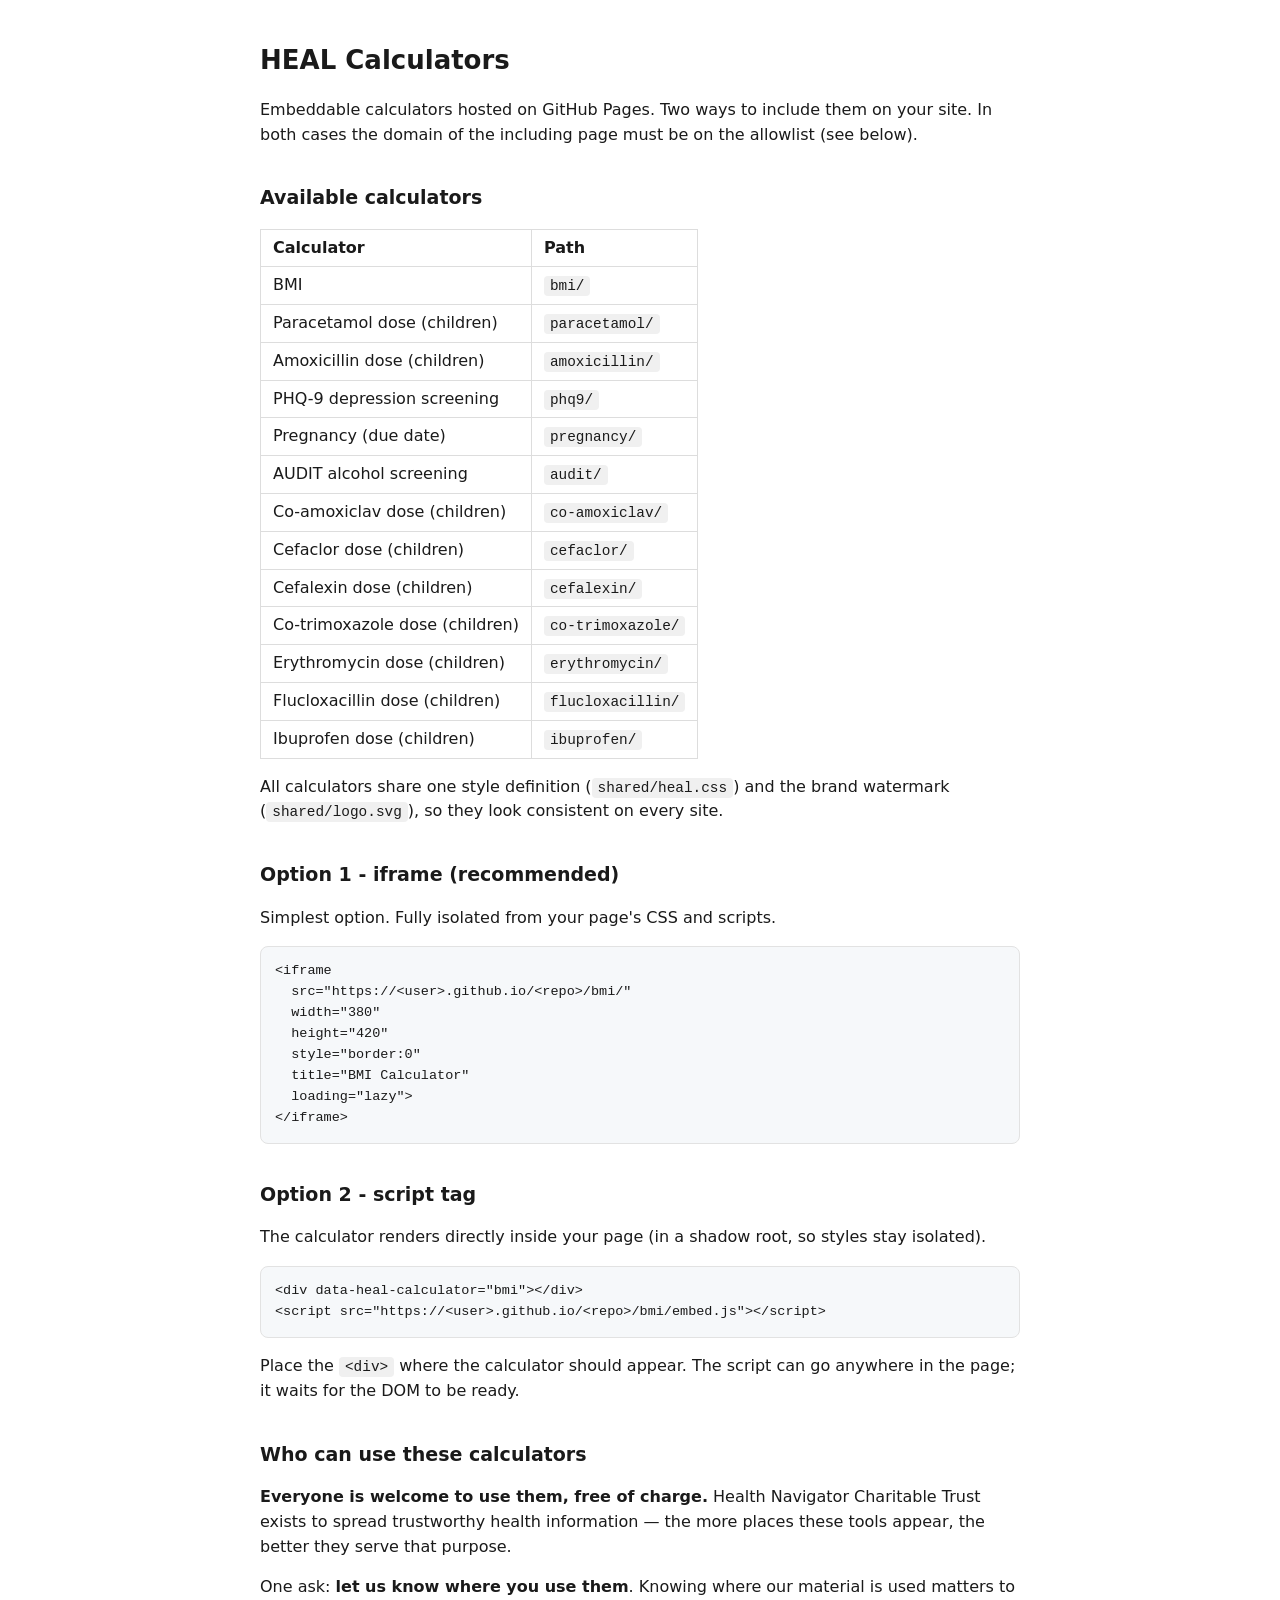
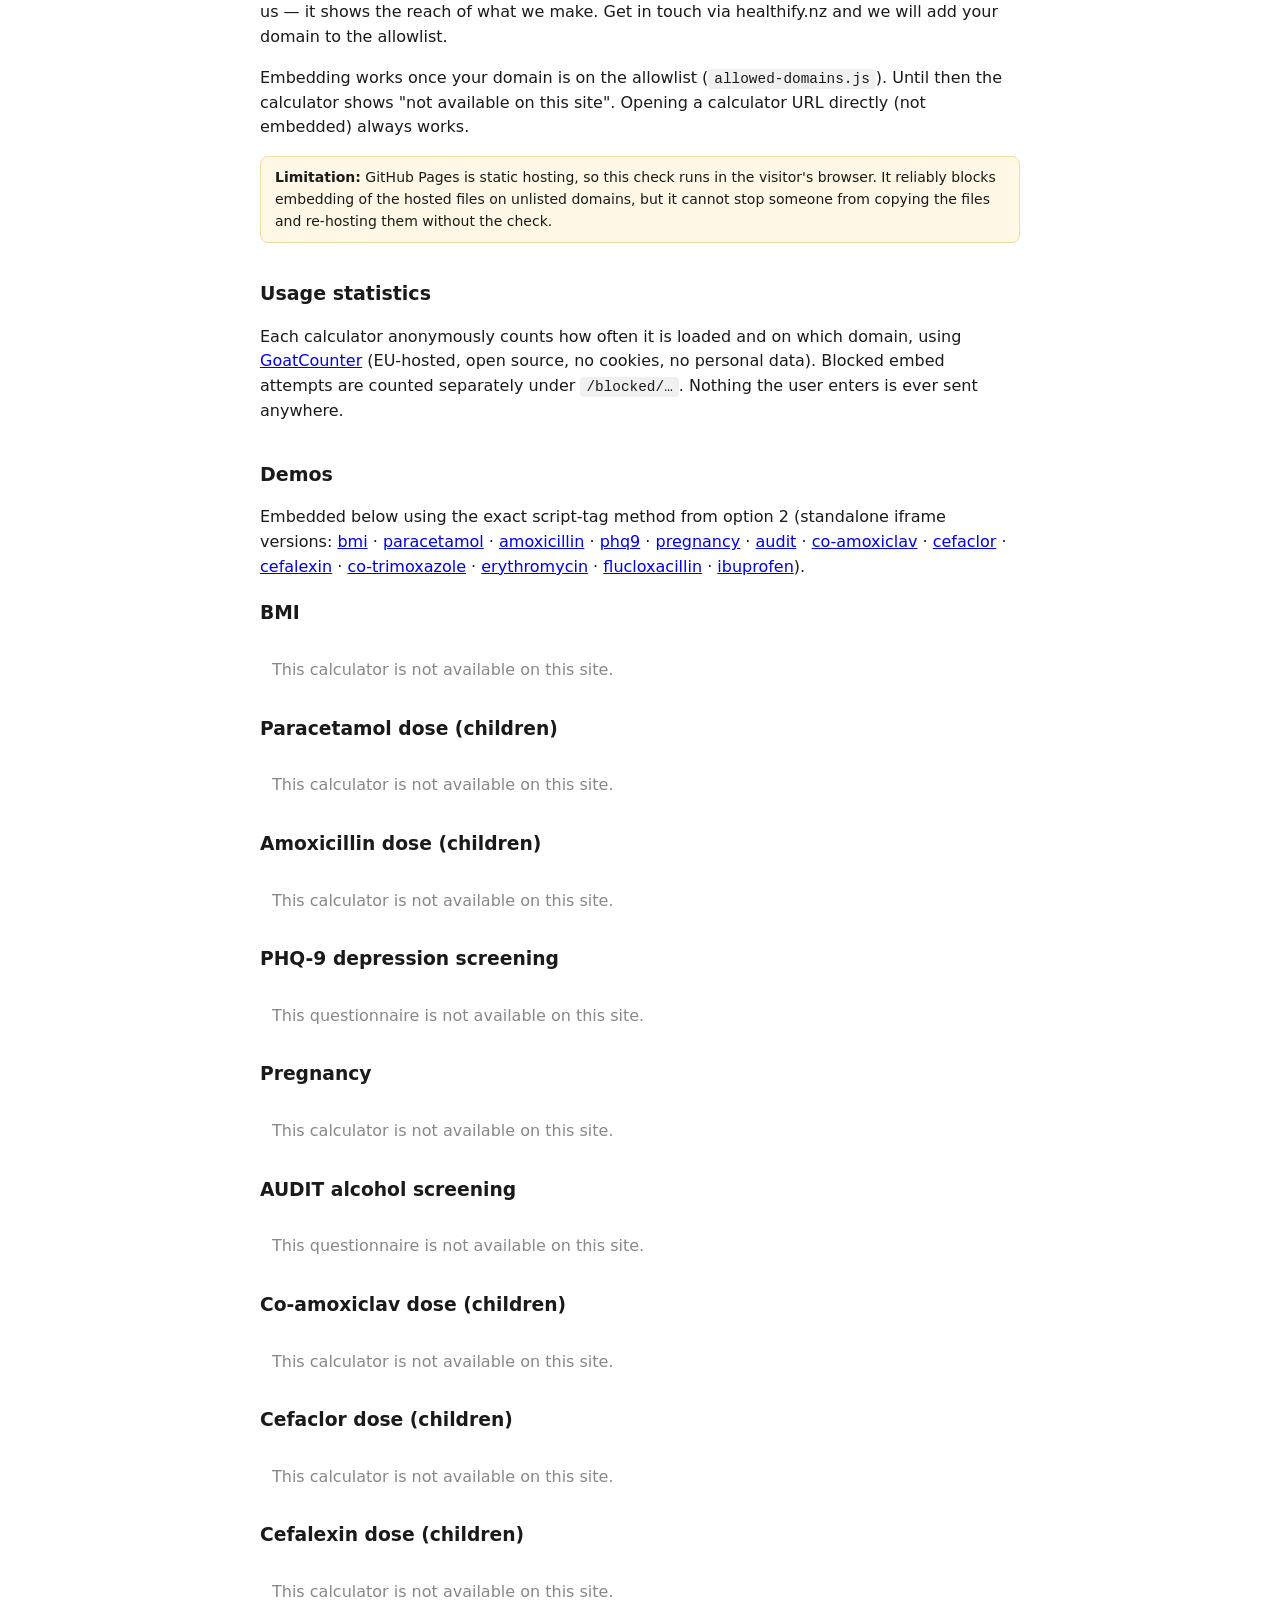
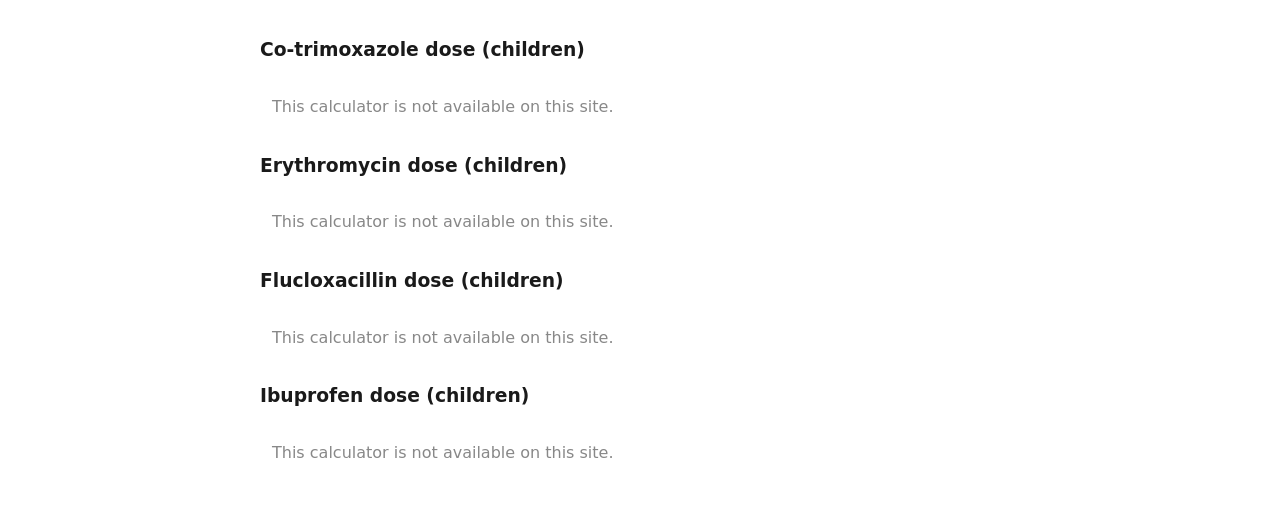
<file: index.html>
<!DOCTYPE html>
<html lang="en">
<head>
  <meta charset="utf-8">
  <meta name="viewport" content="width=device-width, initial-scale=1">
  <title>HEAL Calculators - Embedding Guide</title>
  <style>
    body {
      max-width: 760px;
      margin: 40px auto;
      padding: 0 20px;
      font-family: system-ui, -apple-system, "Segoe UI", sans-serif;
      font-size: 16px;
      line-height: 1.55;
      color: #1a1a1a;
    }
    h1 { font-size: 26px; }
    h2 { font-size: 19px; margin-top: 36px; }
    code {
      background: #f0f0f0;
      padding: 2px 6px;
      border-radius: 4px;
      font-size: 0.9em;
    }
    pre {
      background: #f6f8fa;
      border: 1px solid #e2e2e2;
      border-radius: 8px;
      padding: 14px;
      overflow-x: auto;
      font-size: 13.5px;
    }
    table { border-collapse: collapse; }
    td, th { border: 1px solid #ddd; padding: 6px 12px; text-align: left; }
    .note {
      background: #fff8e6;
      border: 1px solid #f0dfa0;
      border-radius: 8px;
      padding: 10px 14px;
      font-size: 14px;
    }
  </style>
</head>
<body>
  <h1>HEAL Calculators</h1>
  <p>Embeddable calculators hosted on GitHub Pages. Two ways to include them on your site. In both cases the domain of the including page must be on the allowlist (see below).</p>

  <h2>Available calculators</h2>
  <table>
    <tr><th>Calculator</th><th>Path</th></tr>
    <tr><td>BMI</td><td><code>bmi/</code></td></tr>
    <tr><td>Paracetamol dose (children)</td><td><code>paracetamol/</code></td></tr>
    <tr><td>Amoxicillin dose (children)</td><td><code>amoxicillin/</code></td></tr>
    <tr><td>PHQ-9 depression screening</td><td><code>phq9/</code></td></tr>
    <tr><td>Pregnancy (due date)</td><td><code>pregnancy/</code></td></tr>
    <tr><td>AUDIT alcohol screening</td><td><code>audit/</code></td></tr>
    <tr><td>Co-amoxiclav dose (children)</td><td><code>co-amoxiclav/</code></td></tr>
    <tr><td>Cefaclor dose (children)</td><td><code>cefaclor/</code></td></tr>
    <tr><td>Cefalexin dose (children)</td><td><code>cefalexin/</code></td></tr>
    <tr><td>Co-trimoxazole dose (children)</td><td><code>co-trimoxazole/</code></td></tr>
    <tr><td>Erythromycin dose (children)</td><td><code>erythromycin/</code></td></tr>
    <tr><td>Flucloxacillin dose (children)</td><td><code>flucloxacillin/</code></td></tr>
    <tr><td>Ibuprofen dose (children)</td><td><code>ibuprofen/</code></td></tr>
  </table>
  <p>All calculators share one style definition (<code>shared/heal.css</code>) and the brand watermark (<code>shared/logo.svg</code>), so they look consistent on every site.</p>

  <h2>Option 1 - iframe (recommended)</h2>
  <p>Simplest option. Fully isolated from your page's CSS and scripts.</p>
  <pre>&lt;iframe
  src="https://&lt;user&gt;.github.io/&lt;repo&gt;/bmi/"
  width="380"
  height="420"
  style="border:0"
  title="BMI Calculator"
  loading="lazy"&gt;
&lt;/iframe&gt;</pre>

  <h2>Option 2 - script tag</h2>
  <p>The calculator renders directly inside your page (in a shadow root, so styles stay isolated).</p>
  <pre>&lt;div data-heal-calculator="bmi"&gt;&lt;/div&gt;
&lt;script src="https://&lt;user&gt;.github.io/&lt;repo&gt;/bmi/embed.js"&gt;&lt;/script&gt;</pre>
  <p>Place the <code>&lt;div&gt;</code> where the calculator should appear. The script can go anywhere in the page; it waits for the DOM to be ready.</p>

  <h2>Who can use these calculators</h2>
  <p><strong>Everyone is welcome to use them, free of charge.</strong> Health Navigator Charitable Trust exists to spread trustworthy health information — the more places these tools appear, the better they serve that purpose.</p>
  <p>One ask: <strong>let us know where you use them</strong>. Knowing where our material is used matters to us — it shows the reach of what we make. Get in touch via healthify.nz and we will add your domain to the allowlist.</p>
  <p>Embedding works once your domain is on the allowlist (<code>allowed-domains.js</code>). Until then the calculator shows "not available on this site". Opening a calculator URL directly (not embedded) always works.</p>
  <p class="note"><strong>Limitation:</strong> GitHub Pages is static hosting, so this check runs in the visitor's browser. It reliably blocks embedding of the hosted files on unlisted domains, but it cannot stop someone from copying the files and re-hosting them without the check.</p>

  <h2>Usage statistics</h2>
  <p>Each calculator anonymously counts how often it is loaded and on which domain, using <a href="https://www.goatcounter.com">GoatCounter</a> (EU-hosted, open source, no cookies, no personal data). Blocked embed attempts are counted separately under <code>/blocked/…</code>. Nothing the user enters is ever sent anywhere.</p>

  <h2>Demos</h2>
  <p>Embedded below using the exact script-tag method from option 2 (standalone iframe versions: <a href="bmi/">bmi</a> · <a href="paracetamol/">paracetamol</a> · <a href="amoxicillin/">amoxicillin</a> · <a href="phq9/">phq9</a> · <a href="pregnancy/">pregnancy</a> · <a href="audit/">audit</a> · <a href="co-amoxiclav/">co-amoxiclav</a> · <a href="cefaclor/">cefaclor</a> · <a href="cefalexin/">cefalexin</a> · <a href="co-trimoxazole/">co-trimoxazole</a> · <a href="erythromycin/">erythromycin</a> · <a href="flucloxacillin/">flucloxacillin</a> · <a href="ibuprofen/">ibuprofen</a>).</p>

  <h3>BMI</h3>
  <div data-heal-calculator="bmi"></div>
  <script src="bmi/embed.js"></script>

  <h3>Paracetamol dose (children)</h3>
  <div data-heal-calculator="paracetamol"></div>
  <script src="paracetamol/embed.js"></script>

  <h3>Amoxicillin dose (children)</h3>
  <div data-heal-calculator="amoxicillin"></div>
  <script src="amoxicillin/embed.js"></script>

  <h3>PHQ-9 depression screening</h3>
  <div data-heal-calculator="phq9"></div>
  <script src="phq9/embed.js"></script>

  <h3>Pregnancy</h3>
  <div data-heal-calculator="pregnancy"></div>
  <script src="pregnancy/embed.js"></script>

  <h3>AUDIT alcohol screening</h3>
  <div data-heal-calculator="audit"></div>
  <script src="audit/embed.js"></script>

  <h3>Co-amoxiclav dose (children)</h3>
  <div data-heal-calculator="co-amoxiclav"></div>
  <script src="co-amoxiclav/embed.js"></script>

  <h3>Cefaclor dose (children)</h3>
  <div data-heal-calculator="cefaclor"></div>
  <script src="cefaclor/embed.js"></script>

  <h3>Cefalexin dose (children)</h3>
  <div data-heal-calculator="cefalexin"></div>
  <script src="cefalexin/embed.js"></script>

  <h3>Co-trimoxazole dose (children)</h3>
  <div data-heal-calculator="co-trimoxazole"></div>
  <script src="co-trimoxazole/embed.js"></script>

  <h3>Erythromycin dose (children)</h3>
  <div data-heal-calculator="erythromycin"></div>
  <script src="erythromycin/embed.js"></script>

  <h3>Flucloxacillin dose (children)</h3>
  <div data-heal-calculator="flucloxacillin"></div>
  <script src="flucloxacillin/embed.js"></script>

  <h3>Ibuprofen dose (children)</h3>
  <div data-heal-calculator="ibuprofen"></div>
  <script src="ibuprofen/embed.js"></script>
</body>
</html>
</file>
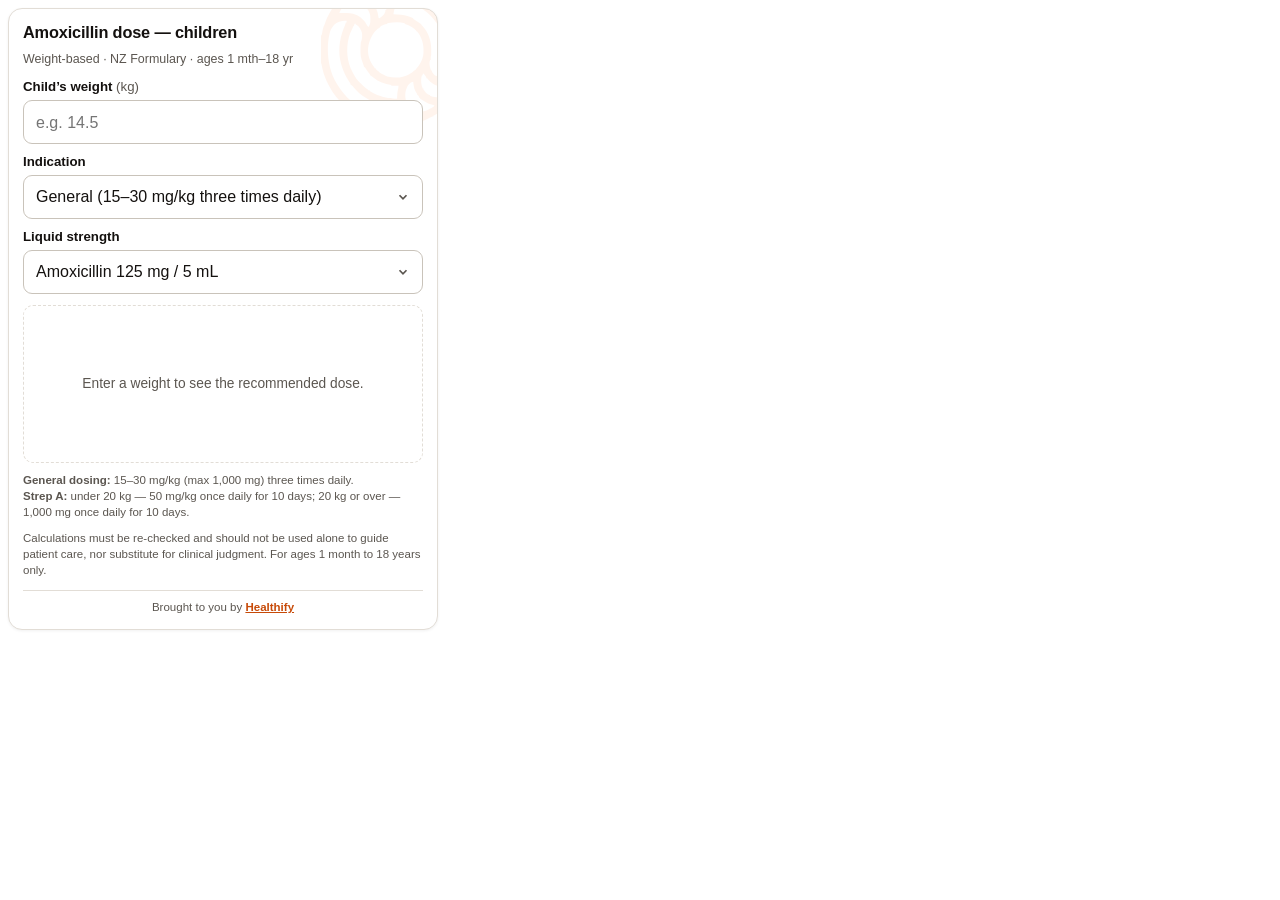
<file: amoxicillin/index.html>
<!DOCTYPE html>
<html lang="en-NZ">
<head>
  <meta charset="utf-8">
  <meta name="viewport" content="width=device-width, initial-scale=1">
  <title>HEAL Amoxicillin Dose Calculator</title>
  <meta name="description" content="Weight-based amoxicillin dose calculator for children, based on the New Zealand Formulary.">
  <link rel="stylesheet" href="amoxicillin.css">
</head>
<body>
  <main id="heal-root" aria-label="Amoxicillin dose calculator"></main>

  <script src="../allowed-domains.js"></script>
  <script src="../shared/embed-guard.js"></script>
  <script src="../shared/analytics.js"></script>
  <script src="amoxicillin.js"></script>
  <script>
    (function () {
      var root = document.getElementById("heal-root");
      var verdict = window.healEmbedGuard.checkIframe();
      window.healAnalytics.init("amoxicillin", !verdict.allowed);
      if (verdict.allowed) {
        window.healRenderAmoxicillin(root);
      } else {
        root.innerHTML =
          '<p style="font-family:system-ui,sans-serif;color:#888;padding:12px;">' +
          "This calculator is not available on this site.</p>";
      }
    })();
  </script>
</body>
</html>
</file>
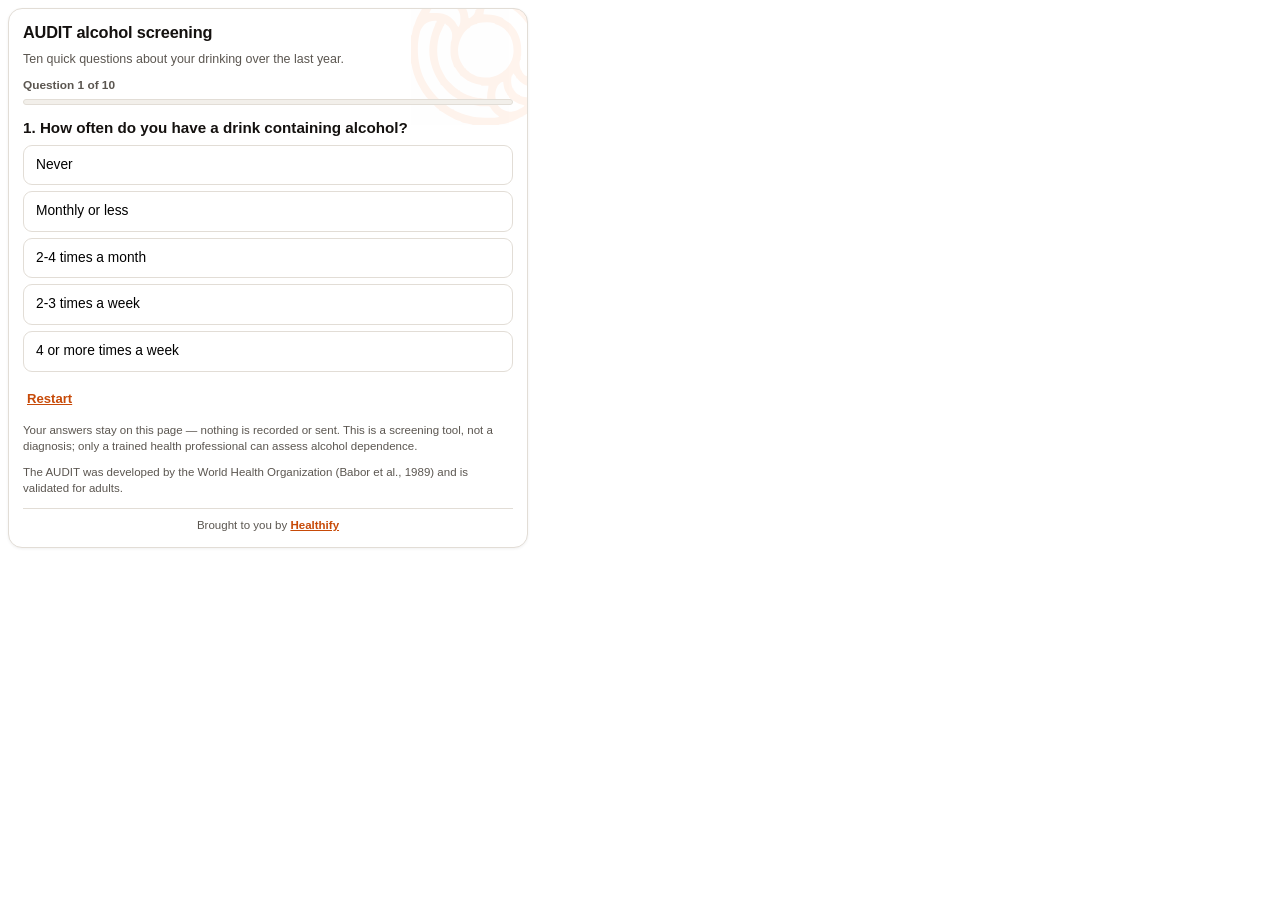
<file: audit/index.html>
<!DOCTYPE html>
<html lang="en-NZ">
<head>
  <meta charset="utf-8">
  <meta name="viewport" content="width=device-width, initial-scale=1">
  <title>HEAL AUDIT Alcohol Screening</title>
  <meta name="description" content="AUDIT alcohol use screening questionnaire (WHO).">
  <link rel="stylesheet" href="audit.css">
</head>
<body>
  <main id="heal-root" aria-label="AUDIT alcohol screening questionnaire"></main>

  <script src="../allowed-domains.js"></script>
  <script src="../shared/embed-guard.js"></script>
  <script src="../shared/analytics.js"></script>
  <script src="audit.js"></script>
  <script>
    (function () {
      var root = document.getElementById("heal-root");
      var verdict = window.healEmbedGuard.checkIframe();
      window.healAnalytics.init("audit", !verdict.allowed);
      if (verdict.allowed) {
        window.healRenderAUDIT(root);
      } else {
        root.innerHTML =
          '<p style="font-family:system-ui,sans-serif;color:#888;padding:12px;">' +
          "This questionnaire is not available on this site.</p>";
      }
    })();
  </script>
</body>
</html>
</file>
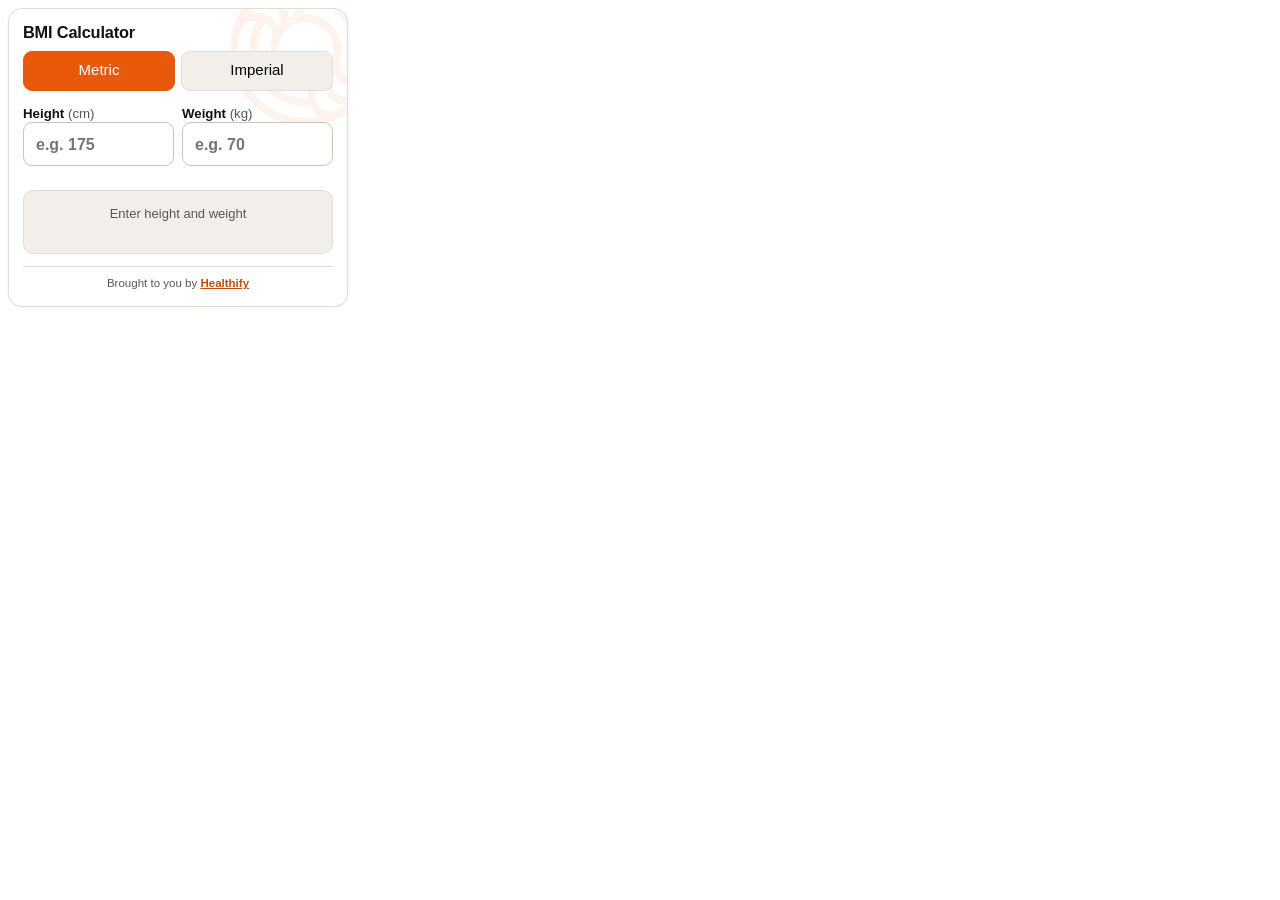
<file: bmi/index.html>
<!DOCTYPE html>
<html lang="en">
<head>
  <meta charset="utf-8">
  <meta name="viewport" content="width=device-width, initial-scale=1">
  <title>HEAL BMI Calculator</title>
  <link rel="stylesheet" href="bmi.css">
</head>
<body>
  <div id="heal-root"></div>

  <script src="../allowed-domains.js"></script>
  <script src="../shared/embed-guard.js"></script>
  <script src="../shared/analytics.js"></script>
  <script src="bmi.js"></script>
  <script>
    (function () {
      var root = document.getElementById("heal-root");
      var verdict = window.healEmbedGuard.checkIframe();
      window.healAnalytics.init("bmi", !verdict.allowed);
      if (verdict.allowed) {
        window.healRenderBMI(root);
      } else {
        root.innerHTML =
          '<p style="font-family:system-ui,sans-serif;color:#888;padding:12px;">' +
          "This calculator is not available on this site.</p>";
      }
    })();
  </script>
</body>
</html>
</file>
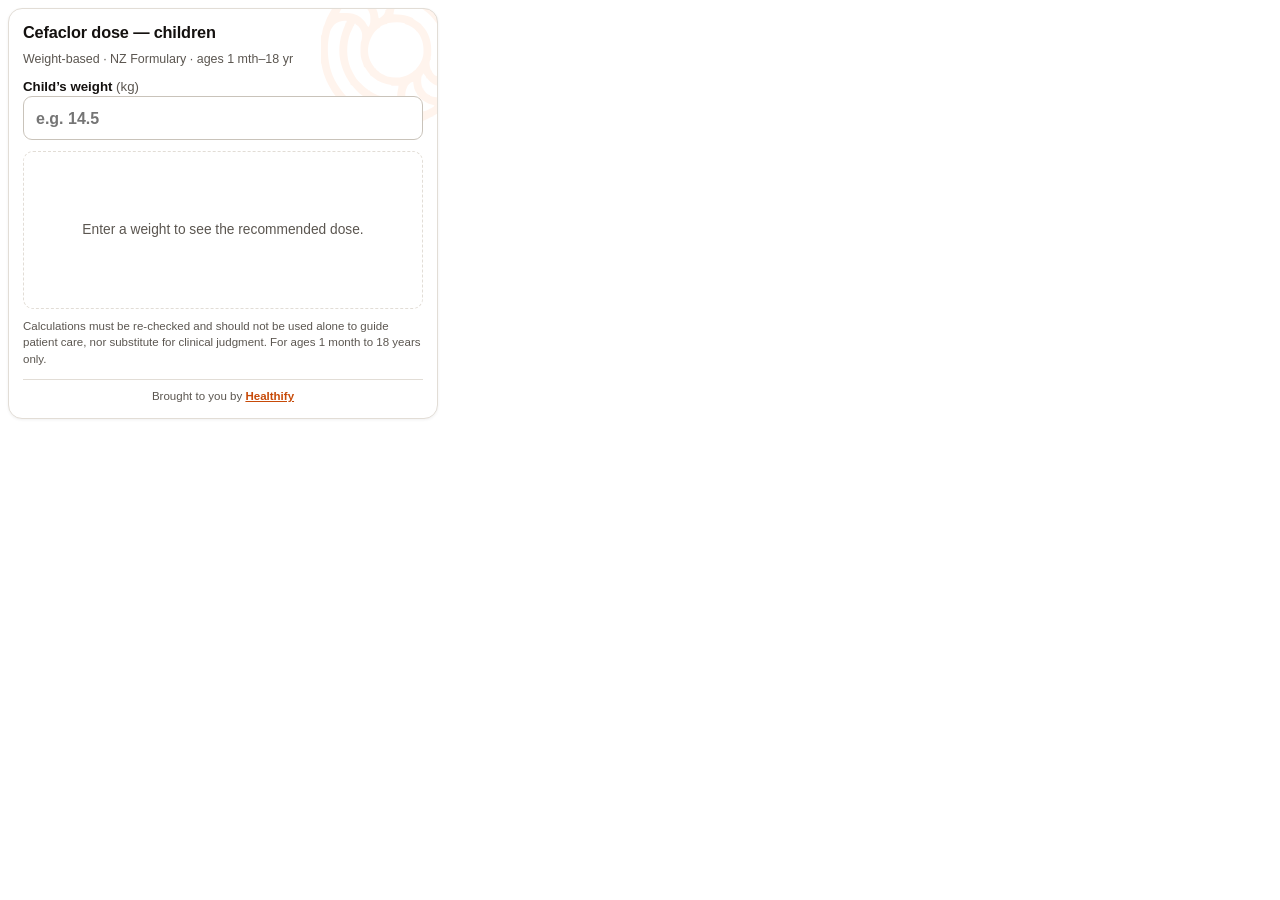
<file: cefaclor/index.html>
<!DOCTYPE html>
<html lang="en-NZ">
<head>
  <meta charset="utf-8">
  <meta name="viewport" content="width=device-width, initial-scale=1">
  <title>HEAL Cefaclor Dose Calculator</title>
  <meta name="description" content="Weight-based paediatric dose calculator, based on the New Zealand Formulary.">
  <link rel="stylesheet" href="../shared/paediatric-dose.css">
</head>
<body>
  <main id="heal-root" aria-label="Cefaclor Dose Calculator"></main>

  <script src="../allowed-domains.js"></script>
  <script src="../shared/embed-guard.js"></script>
  <script src="../shared/analytics.js"></script>
  <script src="../shared/paediatric-dose.js"></script>
  <script src="cefaclor.js"></script>
  <script>
    (function () {
      var root = document.getElementById("heal-root");
      var verdict = window.healEmbedGuard.checkIframe();
      window.healAnalytics.init("cefaclor", !verdict.allowed);
      if (verdict.allowed) {
        window.healRenderPaedDose(root, window.HEAL_PAED_CONFIG);
      } else {
        root.innerHTML =
          '<p style="font-family:system-ui,sans-serif;color:#888;padding:12px;">' +
          "This calculator is not available on this site.</p>";
      }
    })();
  </script>
</body>
</html>
</file>
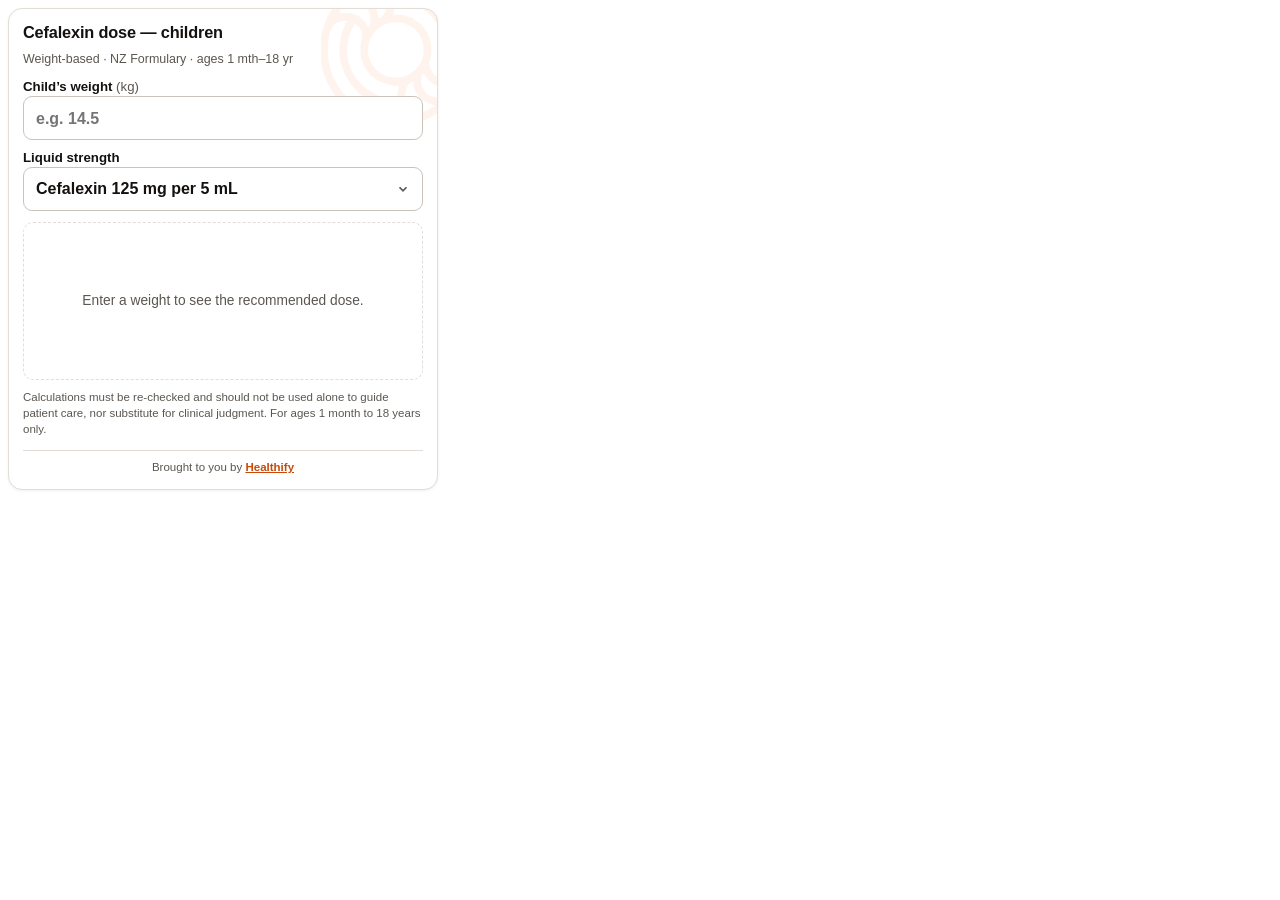
<file: cefalexin/index.html>
<!DOCTYPE html>
<html lang="en-NZ">
<head>
  <meta charset="utf-8">
  <meta name="viewport" content="width=device-width, initial-scale=1">
  <title>HEAL Cefalexin Dose Calculator</title>
  <meta name="description" content="Weight-based paediatric dose calculator, based on the New Zealand Formulary.">
  <link rel="stylesheet" href="../shared/paediatric-dose.css">
</head>
<body>
  <main id="heal-root" aria-label="Cefalexin Dose Calculator"></main>

  <script src="../allowed-domains.js"></script>
  <script src="../shared/embed-guard.js"></script>
  <script src="../shared/analytics.js"></script>
  <script src="../shared/paediatric-dose.js"></script>
  <script src="cefalexin.js"></script>
  <script>
    (function () {
      var root = document.getElementById("heal-root");
      var verdict = window.healEmbedGuard.checkIframe();
      window.healAnalytics.init("cefalexin", !verdict.allowed);
      if (verdict.allowed) {
        window.healRenderPaedDose(root, window.HEAL_PAED_CONFIG);
      } else {
        root.innerHTML =
          '<p style="font-family:system-ui,sans-serif;color:#888;padding:12px;">' +
          "This calculator is not available on this site.</p>";
      }
    })();
  </script>
</body>
</html>
</file>
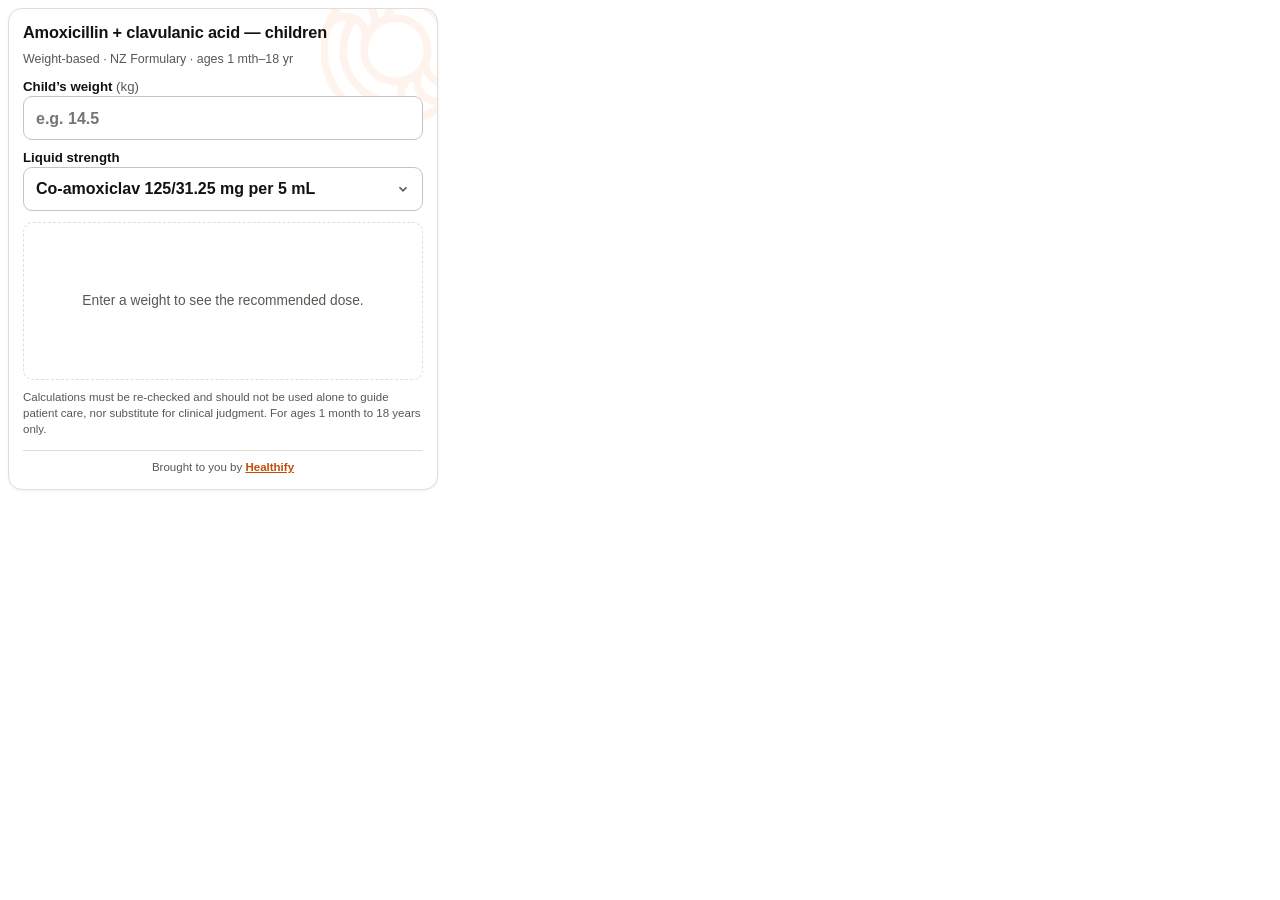
<file: co-amoxiclav/index.html>
<!DOCTYPE html>
<html lang="en-NZ">
<head>
  <meta charset="utf-8">
  <meta name="viewport" content="width=device-width, initial-scale=1">
  <title>HEAL Co-amoxiclav Dose Calculator</title>
  <meta name="description" content="Weight-based paediatric dose calculator, based on the New Zealand Formulary.">
  <link rel="stylesheet" href="../shared/paediatric-dose.css">
</head>
<body>
  <main id="heal-root" aria-label="Co-amoxiclav Dose Calculator"></main>

  <script src="../allowed-domains.js"></script>
  <script src="../shared/embed-guard.js"></script>
  <script src="../shared/analytics.js"></script>
  <script src="../shared/paediatric-dose.js"></script>
  <script src="co-amoxiclav.js"></script>
  <script>
    (function () {
      var root = document.getElementById("heal-root");
      var verdict = window.healEmbedGuard.checkIframe();
      window.healAnalytics.init("co-amoxiclav", !verdict.allowed);
      if (verdict.allowed) {
        window.healRenderPaedDose(root, window.HEAL_PAED_CONFIG);
      } else {
        root.innerHTML =
          '<p style="font-family:system-ui,sans-serif;color:#888;padding:12px;">' +
          "This calculator is not available on this site.</p>";
      }
    })();
  </script>
</body>
</html>
</file>
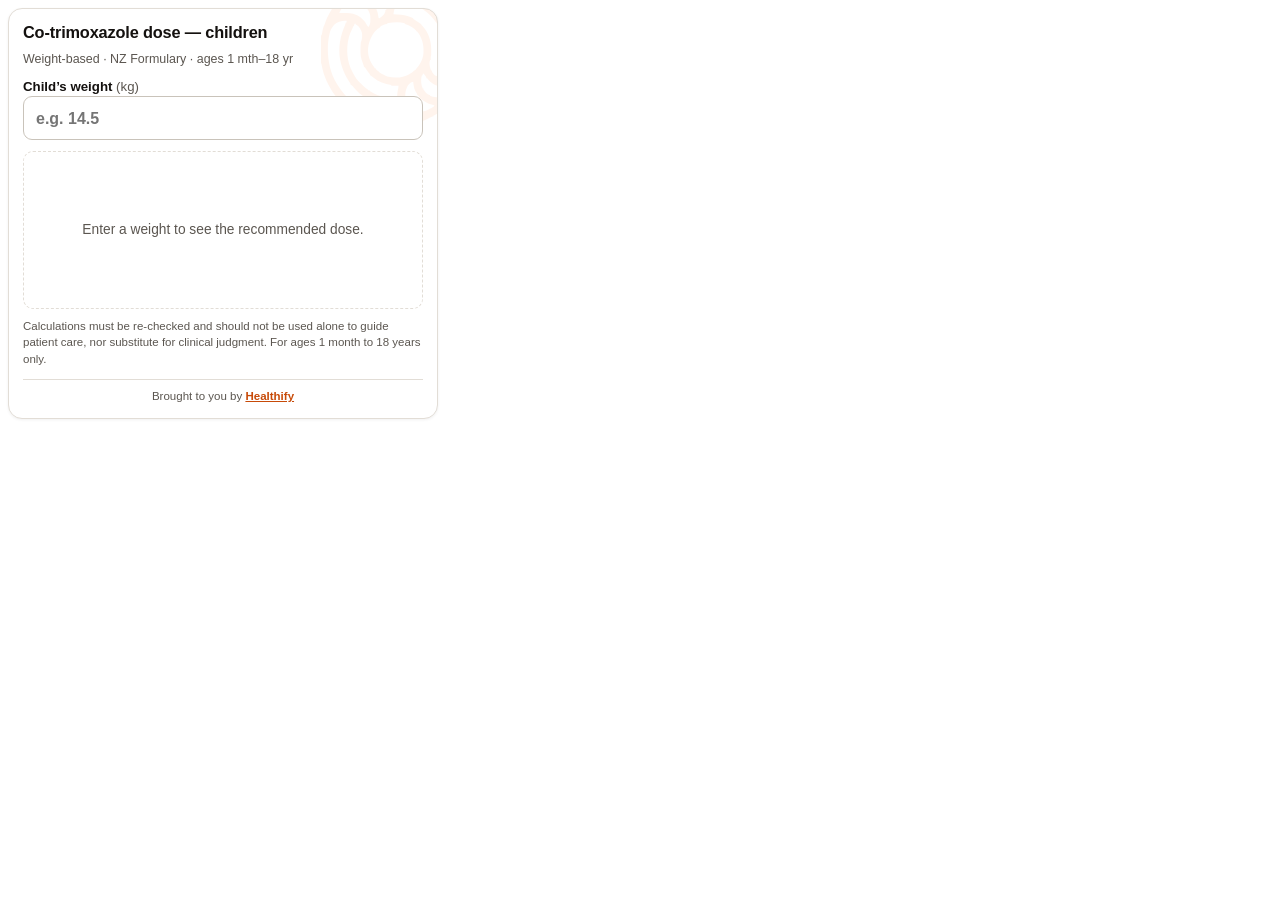
<file: co-trimoxazole/index.html>
<!DOCTYPE html>
<html lang="en-NZ">
<head>
  <meta charset="utf-8">
  <meta name="viewport" content="width=device-width, initial-scale=1">
  <title>HEAL Co-trimoxazole Dose Calculator</title>
  <meta name="description" content="Weight-based paediatric dose calculator, based on the New Zealand Formulary.">
  <link rel="stylesheet" href="../shared/paediatric-dose.css">
</head>
<body>
  <main id="heal-root" aria-label="Co-trimoxazole Dose Calculator"></main>

  <script src="../allowed-domains.js"></script>
  <script src="../shared/embed-guard.js"></script>
  <script src="../shared/analytics.js"></script>
  <script src="../shared/paediatric-dose.js"></script>
  <script src="co-trimoxazole.js"></script>
  <script>
    (function () {
      var root = document.getElementById("heal-root");
      var verdict = window.healEmbedGuard.checkIframe();
      window.healAnalytics.init("co-trimoxazole", !verdict.allowed);
      if (verdict.allowed) {
        window.healRenderPaedDose(root, window.HEAL_PAED_CONFIG);
      } else {
        root.innerHTML =
          '<p style="font-family:system-ui,sans-serif;color:#888;padding:12px;">' +
          "This calculator is not available on this site.</p>";
      }
    })();
  </script>
</body>
</html>
</file>
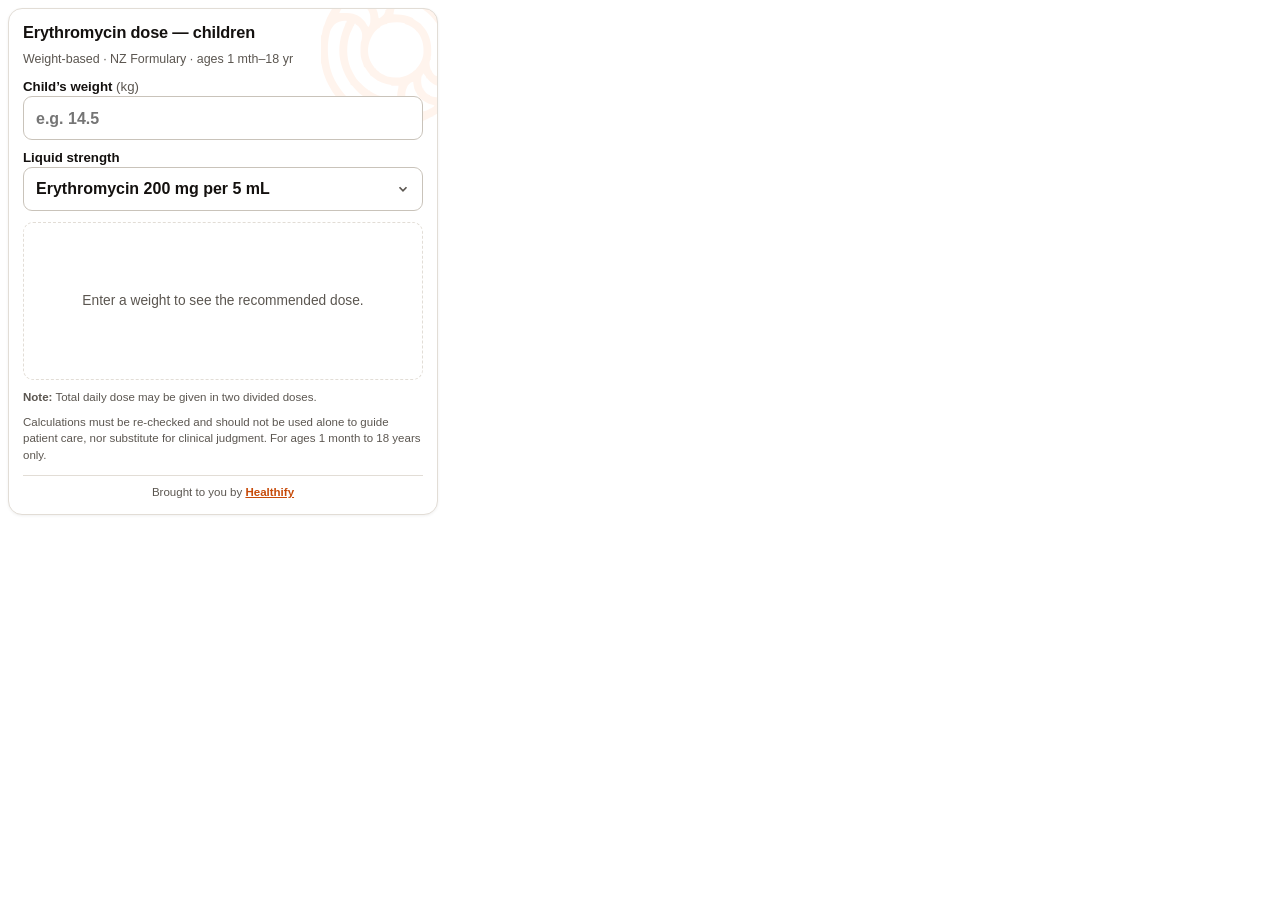
<file: erythromycin/index.html>
<!DOCTYPE html>
<html lang="en-NZ">
<head>
  <meta charset="utf-8">
  <meta name="viewport" content="width=device-width, initial-scale=1">
  <title>HEAL Erythromycin Dose Calculator</title>
  <meta name="description" content="Weight-based paediatric dose calculator, based on the New Zealand Formulary.">
  <link rel="stylesheet" href="../shared/paediatric-dose.css">
</head>
<body>
  <main id="heal-root" aria-label="Erythromycin Dose Calculator"></main>

  <script src="../allowed-domains.js"></script>
  <script src="../shared/embed-guard.js"></script>
  <script src="../shared/analytics.js"></script>
  <script src="../shared/paediatric-dose.js"></script>
  <script src="erythromycin.js"></script>
  <script>
    (function () {
      var root = document.getElementById("heal-root");
      var verdict = window.healEmbedGuard.checkIframe();
      window.healAnalytics.init("erythromycin", !verdict.allowed);
      if (verdict.allowed) {
        window.healRenderPaedDose(root, window.HEAL_PAED_CONFIG);
      } else {
        root.innerHTML =
          '<p style="font-family:system-ui,sans-serif;color:#888;padding:12px;">' +
          "This calculator is not available on this site.</p>";
      }
    })();
  </script>
</body>
</html>
</file>
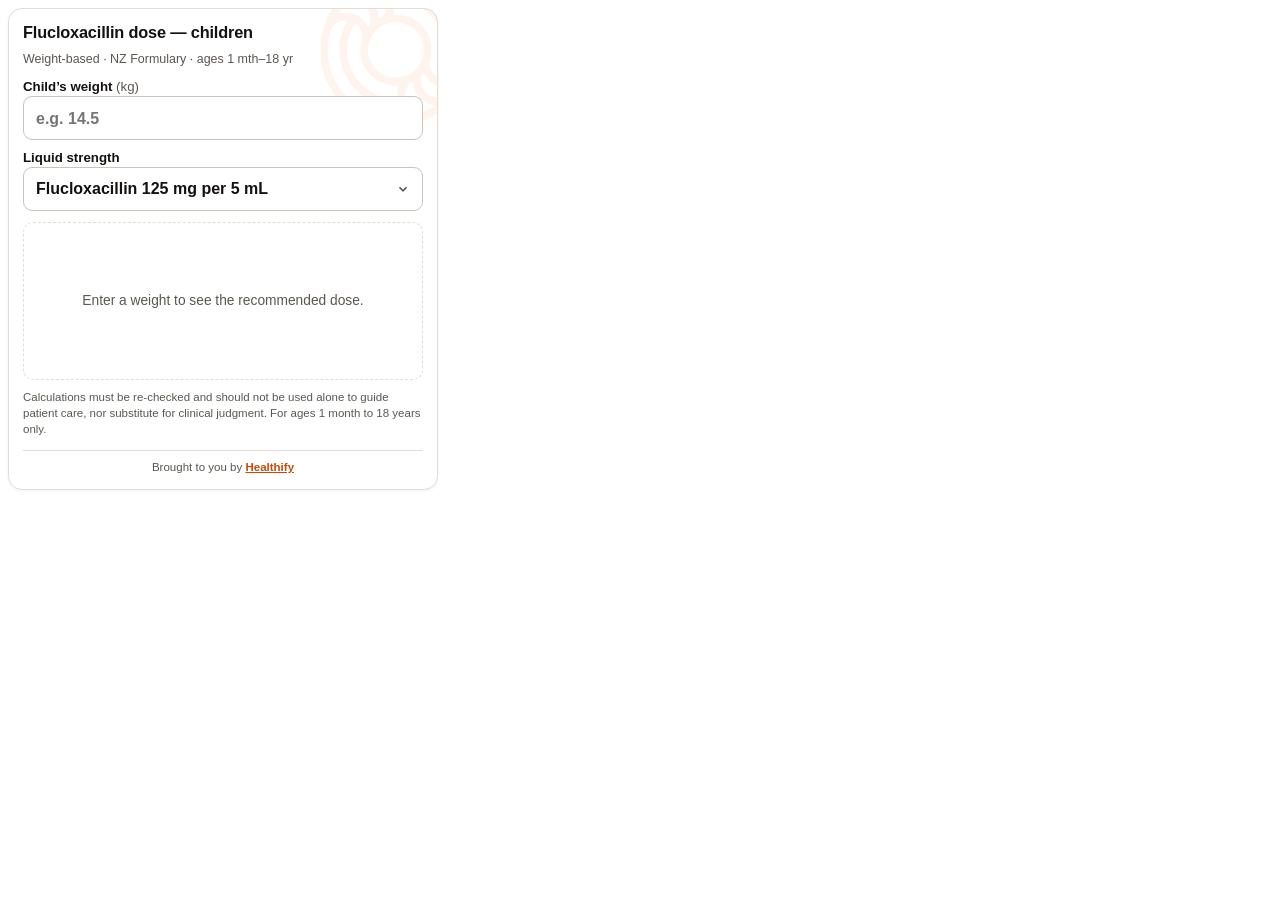
<file: flucloxacillin/index.html>
<!DOCTYPE html>
<html lang="en-NZ">
<head>
  <meta charset="utf-8">
  <meta name="viewport" content="width=device-width, initial-scale=1">
  <title>HEAL Flucloxacillin Dose Calculator</title>
  <meta name="description" content="Weight-based paediatric dose calculator, based on the New Zealand Formulary.">
  <link rel="stylesheet" href="../shared/paediatric-dose.css">
</head>
<body>
  <main id="heal-root" aria-label="Flucloxacillin Dose Calculator"></main>

  <script src="../allowed-domains.js"></script>
  <script src="../shared/embed-guard.js"></script>
  <script src="../shared/analytics.js"></script>
  <script src="../shared/paediatric-dose.js"></script>
  <script src="flucloxacillin.js"></script>
  <script>
    (function () {
      var root = document.getElementById("heal-root");
      var verdict = window.healEmbedGuard.checkIframe();
      window.healAnalytics.init("flucloxacillin", !verdict.allowed);
      if (verdict.allowed) {
        window.healRenderPaedDose(root, window.HEAL_PAED_CONFIG);
      } else {
        root.innerHTML =
          '<p style="font-family:system-ui,sans-serif;color:#888;padding:12px;">' +
          "This calculator is not available on this site.</p>";
      }
    })();
  </script>
</body>
</html>
</file>
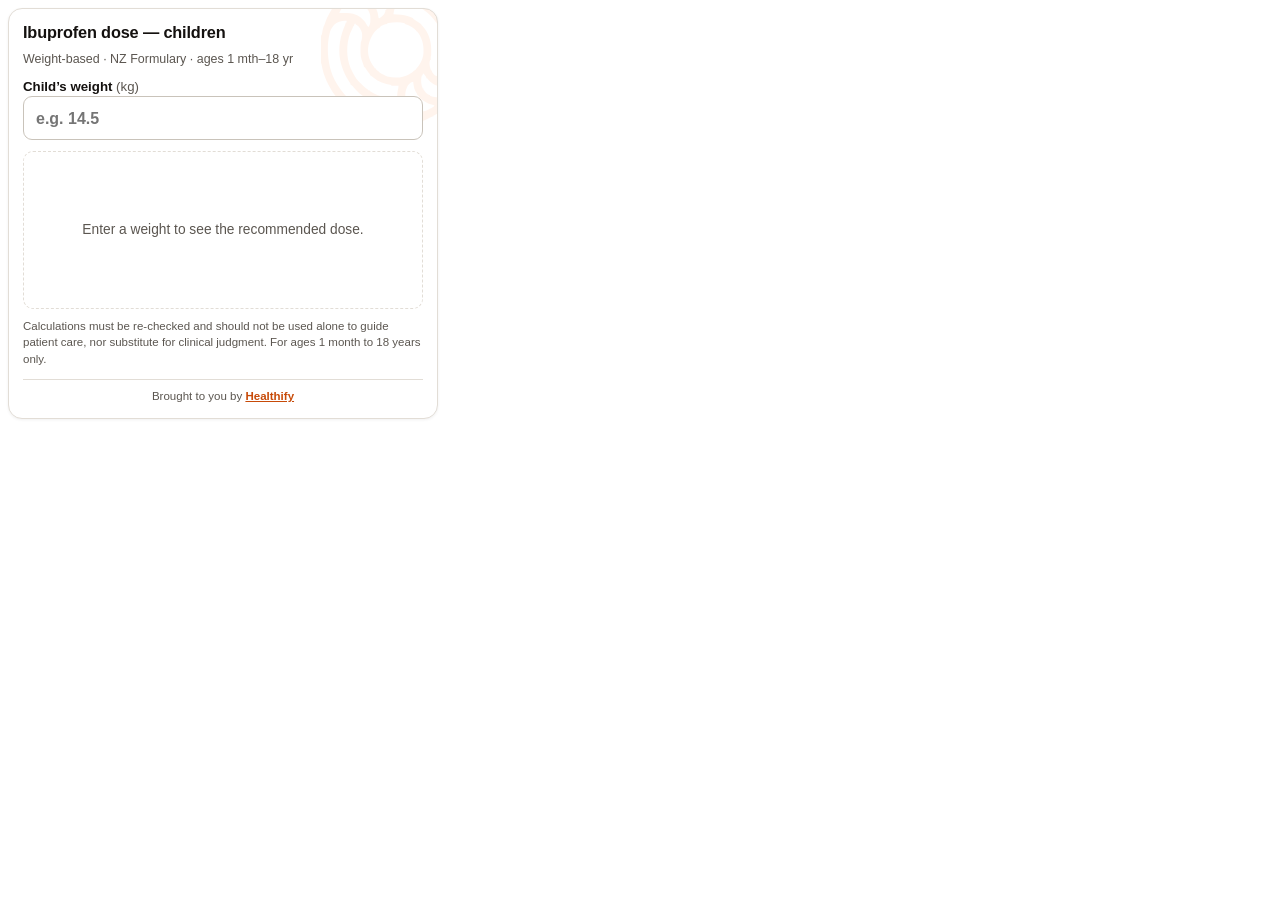
<file: ibuprofen/index.html>
<!DOCTYPE html>
<html lang="en-NZ">
<head>
  <meta charset="utf-8">
  <meta name="viewport" content="width=device-width, initial-scale=1">
  <title>HEAL Ibuprofen Dose Calculator</title>
  <meta name="description" content="Weight-based paediatric dose calculator, based on the New Zealand Formulary.">
  <link rel="stylesheet" href="../shared/paediatric-dose.css">
</head>
<body>
  <main id="heal-root" aria-label="Ibuprofen Dose Calculator"></main>

  <script src="../allowed-domains.js"></script>
  <script src="../shared/embed-guard.js"></script>
  <script src="../shared/analytics.js"></script>
  <script src="../shared/paediatric-dose.js"></script>
  <script src="ibuprofen.js"></script>
  <script>
    (function () {
      var root = document.getElementById("heal-root");
      var verdict = window.healEmbedGuard.checkIframe();
      window.healAnalytics.init("ibuprofen", !verdict.allowed);
      if (verdict.allowed) {
        window.healRenderPaedDose(root, window.HEAL_PAED_CONFIG);
      } else {
        root.innerHTML =
          '<p style="font-family:system-ui,sans-serif;color:#888;padding:12px;">' +
          "This calculator is not available on this site.</p>";
      }
    })();
  </script>
</body>
</html>
</file>
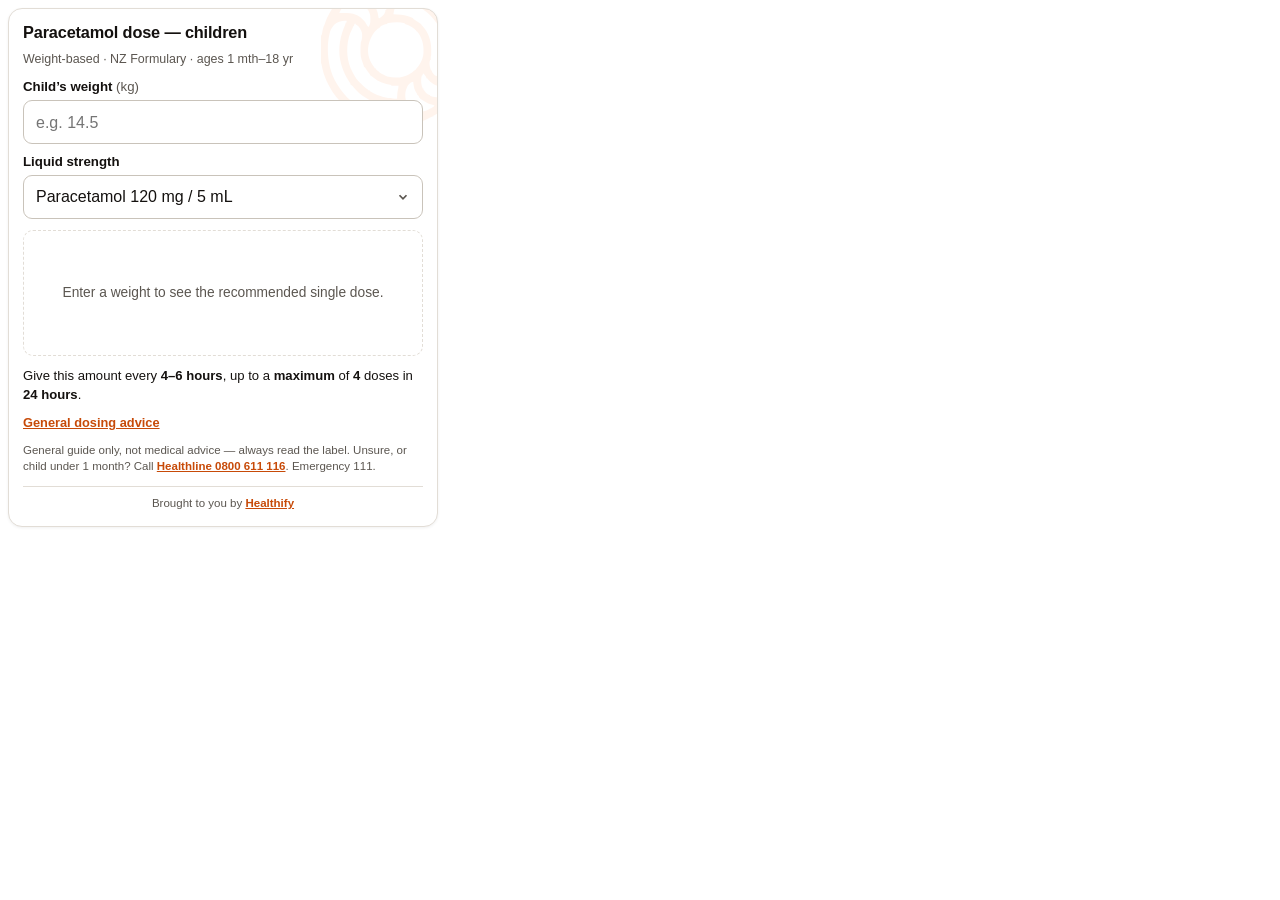
<file: paracetamol/index.html>
<!DOCTYPE html>
<html lang="en-NZ">
<head>
  <meta charset="utf-8">
  <meta name="viewport" content="width=device-width, initial-scale=1">
  <title>HEAL Paracetamol Dose Calculator</title>
  <meta name="description" content="Weight-based paracetamol dose calculator for children, based on the New Zealand Formulary.">
  <link rel="stylesheet" href="paracetamol.css">
</head>
<body>
  <main id="heal-root" aria-label="Paracetamol dose calculator"></main>

  <script src="../allowed-domains.js"></script>
  <script src="../shared/embed-guard.js"></script>
  <script src="../shared/analytics.js"></script>
  <script src="paracetamol.js"></script>
  <script>
    (function () {
      var root = document.getElementById("heal-root");
      var verdict = window.healEmbedGuard.checkIframe();
      window.healAnalytics.init("paracetamol", !verdict.allowed);
      if (verdict.allowed) {
        window.healRenderParacetamol(root);
      } else {
        root.innerHTML =
          '<p style="font-family:system-ui,sans-serif;color:#888;padding:12px;">' +
          "This calculator is not available on this site.</p>";
      }
    })();
  </script>
</body>
</html>
</file>
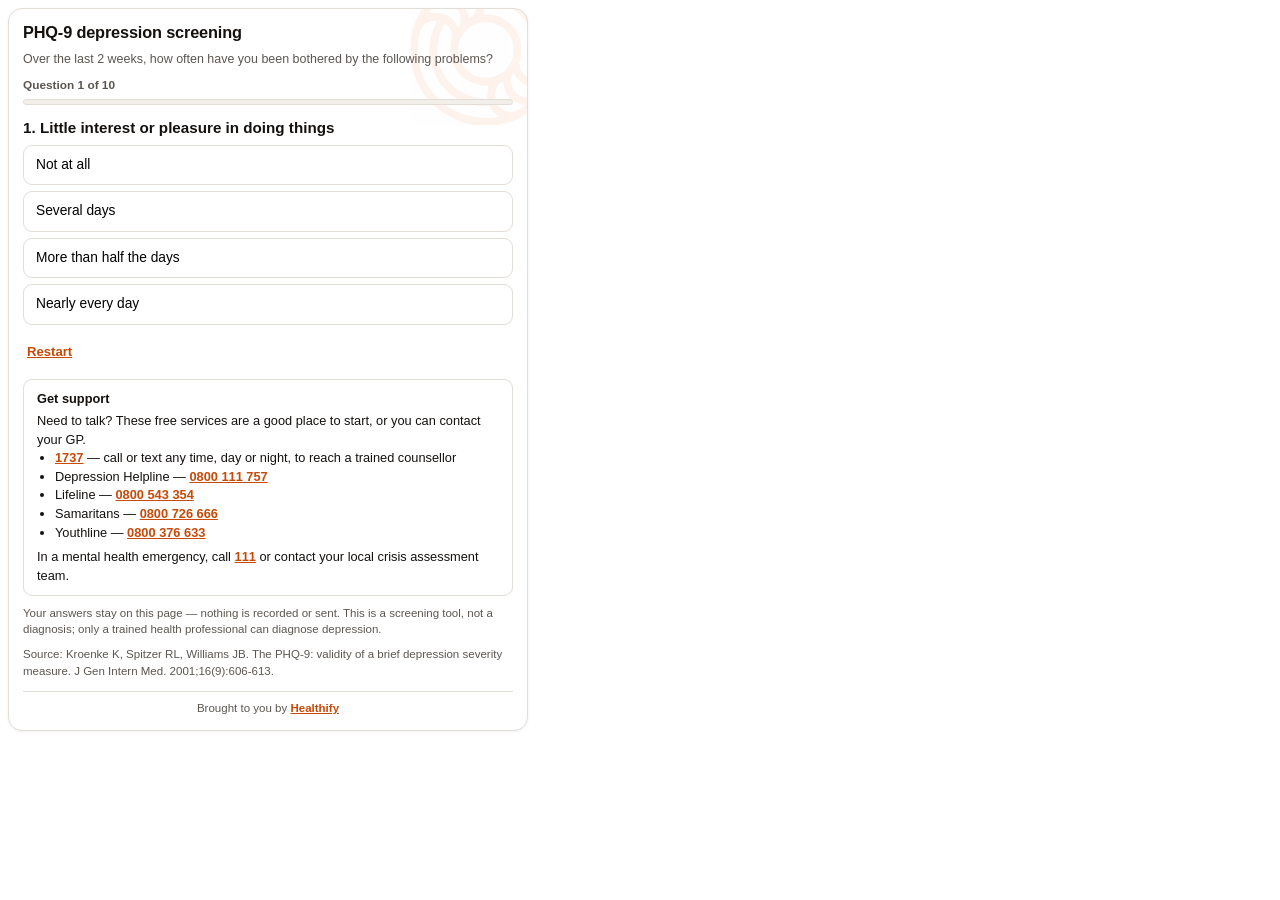
<file: phq9/index.html>
<!DOCTYPE html>
<html lang="en-NZ">
<head>
  <meta charset="utf-8">
  <meta name="viewport" content="width=device-width, initial-scale=1">
  <title>HEAL PHQ-9 Depression Screening</title>
  <meta name="description" content="Patient Health Questionnaire 9 (PHQ-9) - screening tool for depression severity.">
  <link rel="stylesheet" href="phq9.css">
</head>
<body>
  <main id="heal-root" aria-label="PHQ-9 depression screening questionnaire"></main>

  <script src="../allowed-domains.js"></script>
  <script src="../shared/embed-guard.js"></script>
  <script src="../shared/analytics.js"></script>
  <script src="phq9.js"></script>
  <script>
    (function () {
      var root = document.getElementById("heal-root");
      var verdict = window.healEmbedGuard.checkIframe();
      window.healAnalytics.init("phq9", !verdict.allowed);
      if (verdict.allowed) {
        window.healRenderPHQ9(root);
      } else {
        root.innerHTML =
          '<p style="font-family:system-ui,sans-serif;color:#888;padding:12px;">' +
          "This questionnaire is not available on this site.</p>";
      }
    })();
  </script>
</body>
</html>
</file>
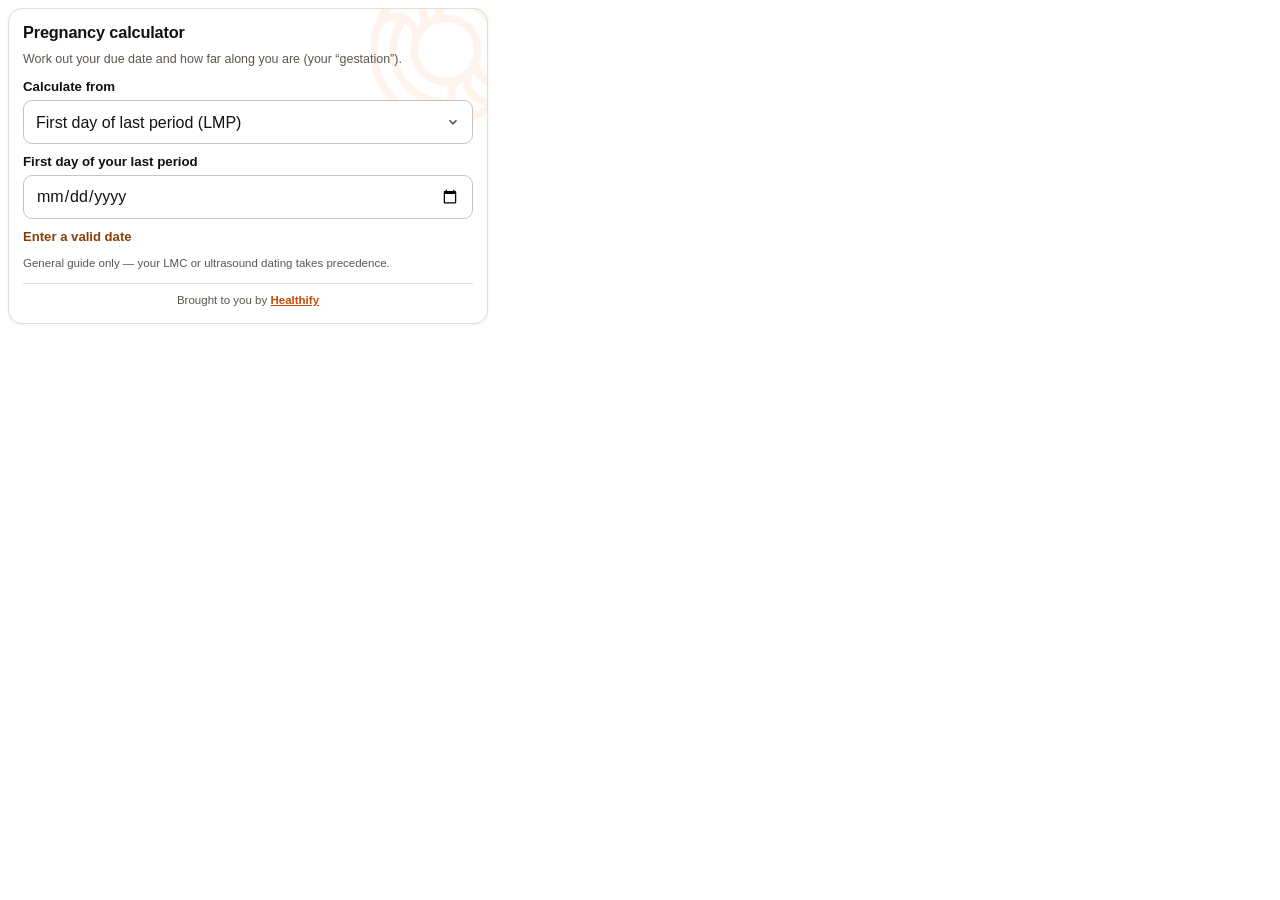
<file: pregnancy/index.html>
<!DOCTYPE html>
<html lang="en-NZ">
<head>
  <meta charset="utf-8">
  <meta name="viewport" content="width=device-width, initial-scale=1">
  <title>HEAL Pregnancy Calculator</title>
  <meta name="description" content="Pregnancy due date calculator - LMP, ultrasound, conception, blastocyst transfer and gestation modes.">
  <link rel="stylesheet" href="pregnancy.css">
</head>
<body>
  <main id="heal-root" aria-label="Pregnancy calculator"></main>

  <script src="../allowed-domains.js"></script>
  <script src="../shared/embed-guard.js"></script>
  <script src="../shared/analytics.js"></script>
  <script src="pregnancy.js"></script>
  <script>
    (function () {
      var root = document.getElementById("heal-root");
      var verdict = window.healEmbedGuard.checkIframe();
      window.healAnalytics.init("pregnancy", !verdict.allowed);
      if (verdict.allowed) {
        window.healRenderPregnancy(root);
      } else {
        root.innerHTML =
          '<p style="font-family:system-ui,sans-serif;color:#888;padding:12px;">' +
          "This calculator is not available on this site.</p>";
      }
    })();
  </script>
</body>
</html>
</file>
<file: amoxicillin/amoxicillin.css>
/* HEAL Amoxicillin dose calculator - specific styles on top of the shared definition. */
@import url("../shared/heal.css");

/* Extra strip (frequency, optional max-dose warning) needs more room than the default. */
.heal-calc .heal-output { height: 158px; }
</file>
<file: audit/audit.css>
/* HEAL AUDIT questionnaire (wizard) - specific styles on top of the shared definition. */
@import url("../shared/heal.css");

.heal-calc { max-width: 520px; }
</file>
<file: bmi/bmi.css>
/* HEAL BMI calculator - specific styles on top of the shared definition. */
@import url("../shared/heal.css");

.heal-calc { max-width: 340px; }

.heal-calc .heal-row { display: flex; gap: 8px; }
.heal-calc .heal-row .heal-field { flex: 1; min-width: 0; }

.heal-calc .heal-result { padding: 12px; }
.heal-calc .heal-bmi-value {
  font-size: 26px;
  font-weight: 700;
  line-height: 1.2;
}
.heal-calc .heal-bmi-category {
  margin-top: 2px;
  font-size: 13px;
  font-weight: 600;
}
.heal-calc .heal-cat-underweight { color: #3a7bd5; }
.heal-calc .heal-cat-normal { color: #1e8e3e; }
.heal-calc .heal-cat-overweight { color: #e8710a; }
.heal-calc .heal-cat-obese { color: #d93025; }
.heal-calc .heal-placeholder { color: var(--heal-muted); font-size: 13px; }
</file>
<file: shared/paediatric-dose.css>
/* HEAL paediatric dose engine styles - shared by all weight-based drug calculators. */
@import url("heal.css");

/* Freq strip (+ optional max-dose warning) needs more room than the default. */
.heal-calc .heal-output { height: 158px; }
</file>
<file: paracetamol/paracetamol.css>
/* HEAL Paracetamol dose calculator - specific styles on top of the shared definition. */
@import url("../shared/heal.css");

.heal-calc .heal-freq { margin: 11px 0 0; font-size: .82rem; line-height: 1.4; }
.heal-calc .heal-advice-link {
  display: inline-block;
  margin: 8px 0 0;
  padding: 2px 0;
  border: 0;
  background: none;
  font: inherit;
  font-size: .8rem;
  font-weight: 600;
  color: var(--heal-link);
  text-decoration: underline;
  cursor: pointer;
}

/* ---- Modal ---- */
.heal-calc dialog.heal-advice {
  width: min(92%, 360px);
  max-height: 88vh;
  overflow: auto;
  padding: 0;
  border: 1px solid var(--heal-line);
  border-radius: var(--heal-radius);
  box-shadow: 0 12px 40px rgba(20, 17, 15, .28);
  color: var(--heal-ink);
  font-family: var(--heal-font);
}
.heal-calc dialog.heal-advice::backdrop { background: rgba(20, 17, 15, .5); }
.heal-calc .heal-m-head {
  display: flex;
  align-items: center;
  justify-content: space-between;
  gap: 10px;
  padding: 13px 15px;
  border-bottom: 1px solid var(--heal-line);
  position: sticky;
  top: 0;
  background: var(--heal-card);
}
.heal-calc .heal-m-head h2 { font-size: 1rem; margin: 0; }
.heal-calc .heal-m-close {
  min-width: 34px;
  min-height: 34px;
  border: 1px solid var(--heal-line);
  border-radius: 8px;
  background: var(--heal-card);
  font-size: 1.1rem;
  line-height: 1;
  cursor: pointer;
  color: var(--heal-ink);
}
.heal-calc .heal-m-body { padding: 13px 15px; }
.heal-calc .heal-m-body ul { margin: 0; padding-left: 18px; }
.heal-calc .heal-m-body li { font-size: .85rem; margin: 7px 0; line-height: 1.4; }
</file>
<file: phq9/phq9.css>
/* HEAL PHQ-9 questionnaire (wizard) - specific styles on top of the shared definition. */
@import url("../shared/heal.css");

.heal-calc { max-width: 520px; }
</file>
<file: pregnancy/pregnancy.css>
/* HEAL Pregnancy calculator - specific styles on top of the shared definition. */
@import url("../shared/heal.css");

.heal-calc { max-width: 480px; }

.heal-calc .heal-row { display: flex; gap: 8px; }
.heal-calc .heal-row .heal-field { flex: 1; min-width: 0; }

/* ---- Result rows ---- */
.heal-calc .heal-preg-results {
  margin-top: 11px;
  border: 1px solid var(--heal-line);
  border-radius: 10px;
  overflow: hidden;
}
.heal-calc .heal-preg-row {
  display: flex;
  justify-content: space-between;
  align-items: baseline;
  gap: 12px;
  padding: 9px 13px;
}
.heal-calc .heal-preg-row + .heal-preg-row { border-top: 1px solid var(--heal-line); }
.heal-calc .heal-preg-lbl { font-size: .8rem; color: var(--heal-muted); }
.heal-calc .heal-preg-val { font-size: .95rem; font-weight: 700; text-align: right; }

/* ---- Progress bar ---- */
.heal-calc .heal-progress { margin-top: 11px; }
.heal-calc .heal-progress-text { font-size: .8rem; font-weight: 600; margin-bottom: 5px; }
.heal-calc .heal-progress-track {
  height: 10px;
  background: var(--heal-page);
  border: 1px solid var(--heal-line);
  border-radius: 999px;
  overflow: hidden;
}
.heal-calc .heal-progress-fill { height: 100%; width: 0; background: var(--heal-accent); }
.heal-calc .heal-progress-labels {
  display: flex;
  justify-content: space-between;
  margin-top: 4px;
  font-size: .68rem;
  color: var(--heal-muted);
}

/* ---- Screening dates ---- */
.heal-calc .heal-screen { margin-top: 11px; }
.heal-calc .heal-screen-title { font-size: .85rem; font-weight: 700; margin: 0 0 4px; }
.heal-calc .heal-screen-item {
  padding: 7px 10px;
  border-top: 1px solid var(--heal-line);
  font-size: .78rem;
  line-height: 1.4;
}
.heal-calc .heal-screen-item--due { background: #fdf0e5; }
.heal-calc .heal-screen-name { font-weight: 700; }
.heal-calc .heal-screen-desc { color: var(--heal-muted); }
.heal-calc .heal-screen-dates { font-weight: 600; }
.heal-calc .heal-screen-note { font-size: .72rem; color: var(--heal-muted); margin-top: 6px; }
</file>
